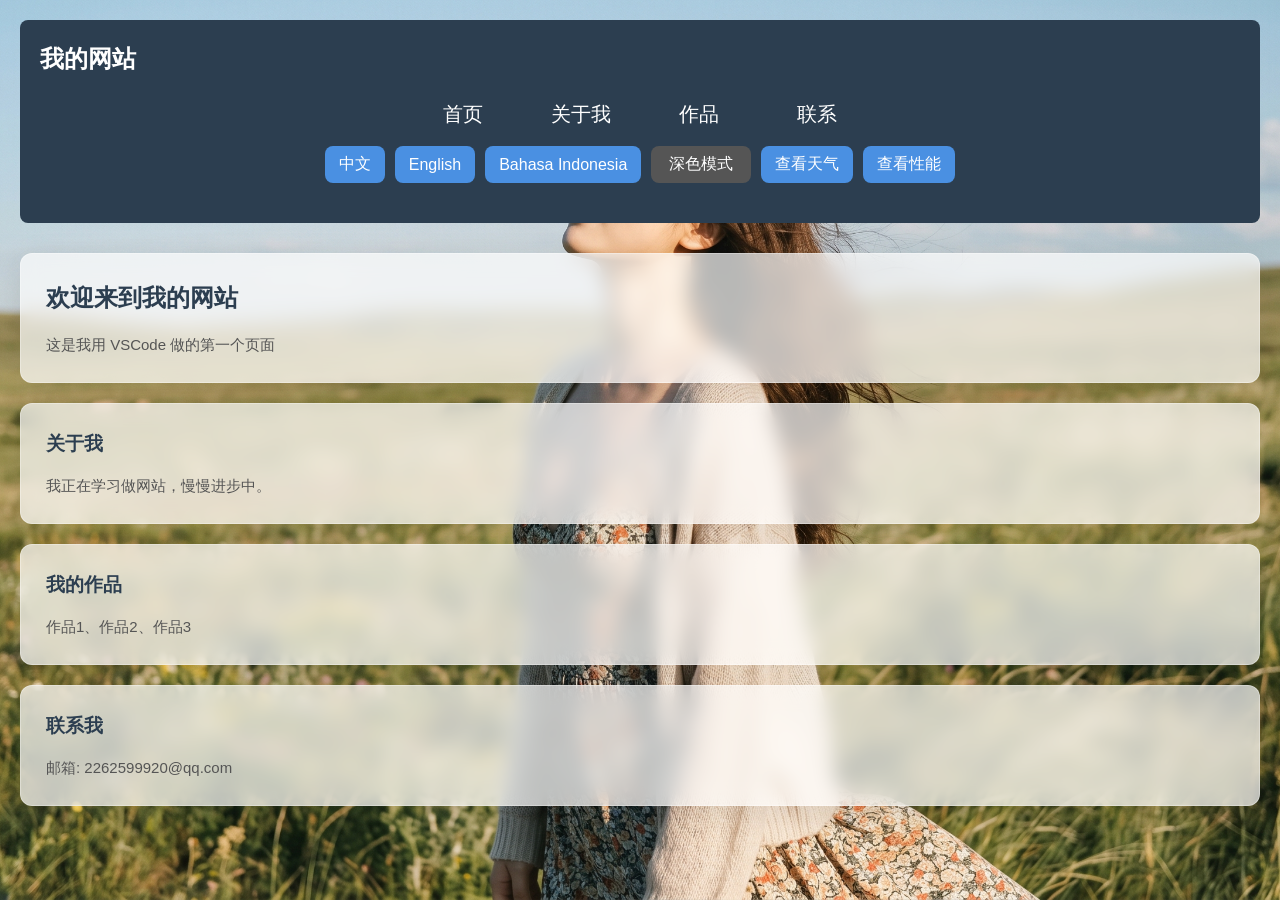
<file: index.html>
<!DOCTYPE html>
<html lang="zh-CN">

<head>
  <meta charset="UTF-8">
  <meta name="viewport" content="width=device-width, initial-scale=1.0">
  <title>我的网站</title>
  <link rel="stylesheet" href="style.css">
  <!-- 多尺寸 favicon，适配所有设备 -->
  <link rel="icon" type="image/png" sizes="32x32" href="/favicon-32x32.png">
  <link rel="icon" type="image/png" sizes="16x16" href="/favicon-16x16.png">
  <link rel="apple-touch-icon" sizes="180x180" href="/apple-touch-icon.png">
  <link rel="manifest" href="/site.webmanifest">
</head>

<body>

  <header>
    <div class="header-top">
      <h2 id="siteTitle"></h2>
      <p id="weatherSlogan"></p>
    </div>
    <nav>
      <!-- 第一行：导航链接 -->
      <div class="nav-links">
        <a href="#home" id="navHome"></a>
        <a href="#about" id="navAbout"></a>
        <a href="#works" id="navWorks"></a>
        <a href="#contact" id="navContact"></a>
      </div>
      <!-- 第二行：语言+深色模式按钮 -->
      <div class="nav-buttons">
        <button class="lang-btn" data-lang="zh">中文</button>
        <button class="lang-btn" data-lang="en">English</button>
        <button class="lang-btn" data-lang="id">Bahasa Indonesia</button>
        <button id="darkModeBtn">深色模式</button>
        <button class="lang-btn" id="weatherBtn" onclick="location.href='weather.html'">查看天气</button>
        <button class="lang-btn" id="perfBtn" onclick="location.href='perf.html'">查看性能</button>
      </div>
    </nav>
  </header>

  <section id="home">
    <h1 id="welcome"></h1>
    <p id="desc"></p>
  </section>

  <section id="about">
    <h3 id="aboutTitle"></h3>
    <p id="aboutDesc"></p>
  </section>

  <section id="works">
    <h3 id="worksTitle"></h3>
    <p id="worksDesc"></p>
  </section>

  <section id="contact">
    <h3 id="contactTitle"></h3>
    <p id="contactDesc"></p>
  </section>

  <script src="i18n.js"></script>
</body>

</html>
</file>
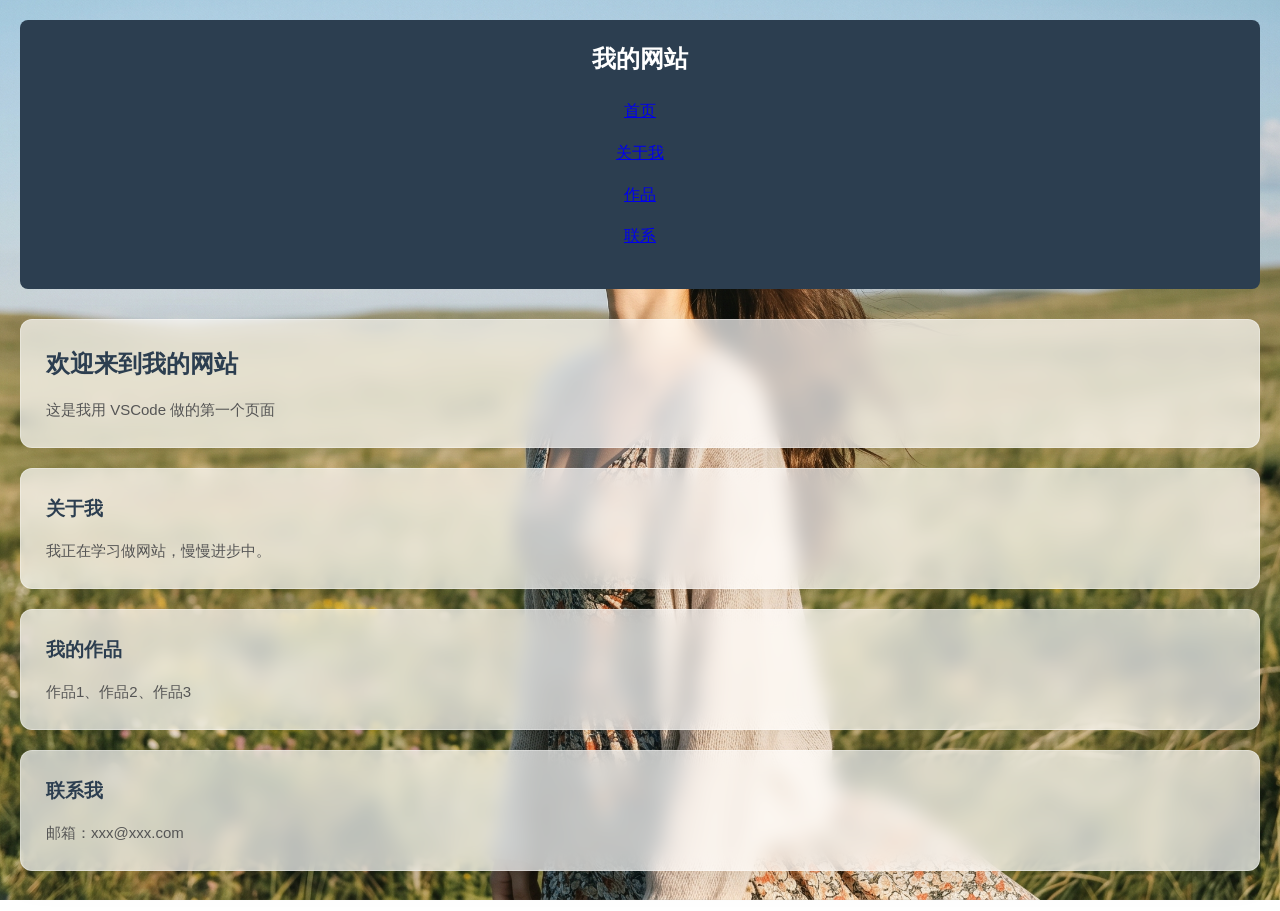
<file: My web.html>
<!DOCTYPE html>
<html lang="zh-CN">

<head>
  <meta charset="UTF-8">
  <meta name="viewport" content="width=device-width, initial-scale=1.0">
  <title>我的网站</title>
  <link rel="stylesheet" href="style.css">
</head>

<body>

  <header>
    <h2>我的网站</h2>
    <nav>
      <a href="#home">首页</a>
      <a href="#about">关于我</a>
      <a href="#works">作品</a>
      <a href="#contact">联系</a>
    </nav>
  </header>

  <section id="home">
    <h1>欢迎来到我的网站</h1>
    <p>这是我用 VSCode 做的第一个页面</p>
  </section>

  <section id="about">
    <h3>关于我</h3>
    <p>我正在学习做网站，慢慢进步中。</p>
  </section>

  <section id="works">
    <h3>我的作品</h3>
    <p>作品1、作品2、作品3</p>
  </section>

  <section id="contact">
    <h3>联系我</h3>
    <p>邮箱：xxx@xxx.com</p>
  </section>

</body>

</html>
</file>
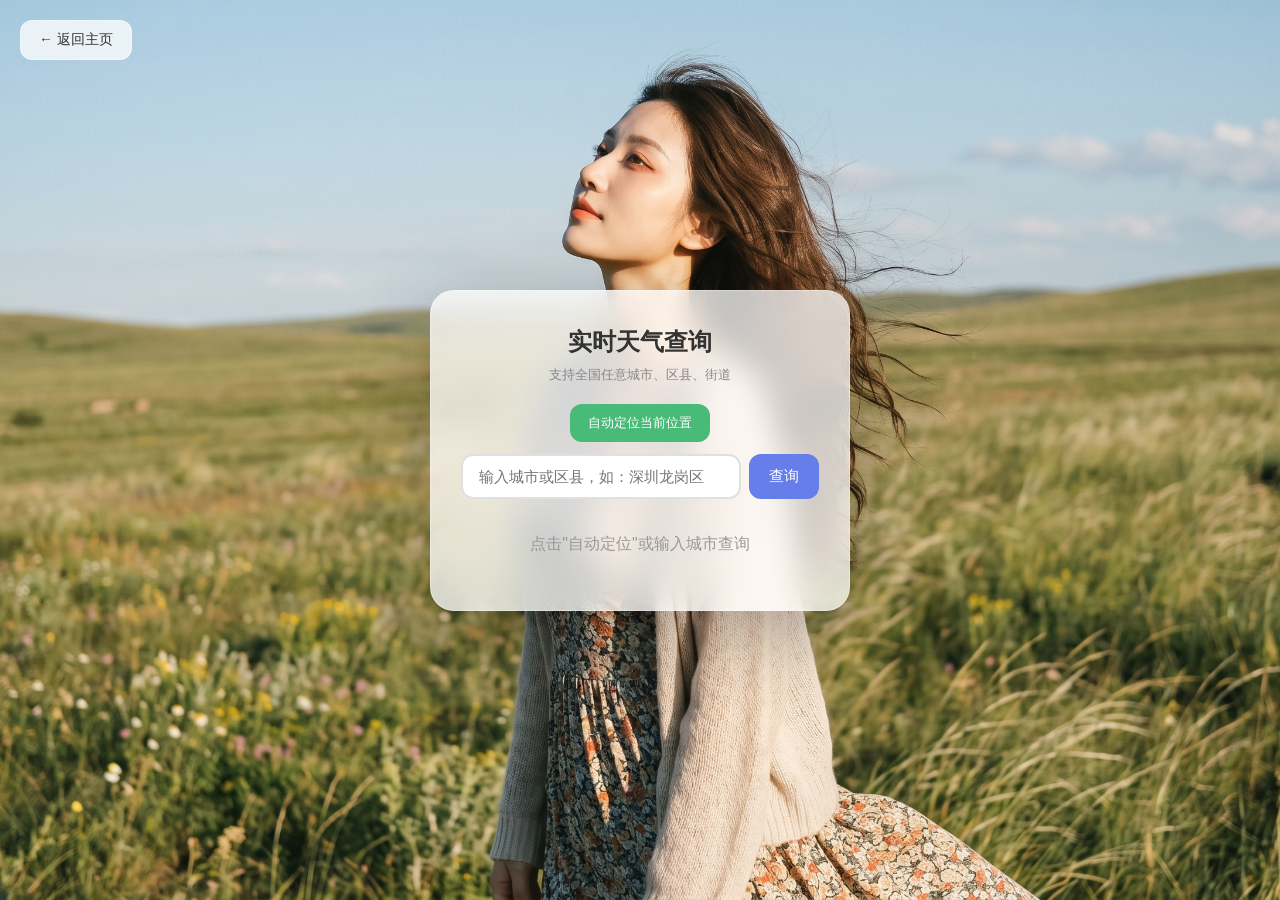
<file: weather.html>
<!DOCTYPE html>
<html lang="zh-CN">

<head>
    <meta charset="UTF-8">
    <meta name="viewport" content="width=device-width, initial-scale=1.0">
    <title>实时天气查询</title>
    <style>
        * {
            margin: 0;
            padding: 0;
            box-sizing: border-box;
        }

        body {
            font-family: -apple-system, BlinkMacSystemFont, 'Segoe UI', 'PingFang SC', 'Microsoft YaHei', sans-serif;
            display: flex;
            justify-content: center;
            align-items: center;
            min-height: 100vh;
            margin: 0;
            background: url('https://zhu1148.github.io/web/ChatGPT Image 2026年5月8日 19_42_10.png') no-repeat center center fixed;
            background-size: cover;
            padding: 20px;
        }

        .weather-card {
            background: rgba(255, 255, 255, 0.75);
            backdrop-filter: blur(15px);
            -webkit-backdrop-filter: blur(15px);
            border: 1px solid rgba(255, 255, 255, 0.3);
            padding: 35px 30px;
            border-radius: 24px;
            box-shadow: 0 25px 80px rgba(0, 0, 0, 0.3);
            text-align: center;
            width: 100%;
            max-width: 420px;
        }

        h2 {
            font-size: 24px;
            margin-bottom: 8px;
            color: #333;
        }

        .subtitle {
            color: #888;
            font-size: 13px;
            margin-bottom: 20px;
        }

        .input-group {
            display: flex;
            gap: 8px;
            margin-bottom: 15px;
        }

        .city-input {
            flex: 1;
            padding: 12px 16px;
            border: 2px solid #e0e0e0;
            border-radius: 12px;
            font-size: 15px;
            outline: none;
            transition: border-color 0.3s;
        }

        .city-input:focus {
            border-color: #667eea;
        }

        .btn {
            background: #667eea;
            color: white;
            border: none;
            padding: 12px 20px;
            border-radius: 12px;
            cursor: pointer;
            font-size: 15px;
            white-space: nowrap;
            transition: background 0.3s;
        }

        .btn:hover {
            background: #5a6fd6;
        }

        .btn-secondary {
            background: #f0f0f0;
            color: #555;
            margin-top: 10px;
            font-size: 13px;
            padding: 10px 18px;
        }

        .btn-secondary:hover {
            background: #e0e0e0;
        }

        .suggestions {
            background: #f8f9fa;
            border-radius: 12px;
            margin-bottom: 15px;
            padding: 10px;
            text-align: left;
            max-height: 250px;
            overflow-y: auto;
            display: none;
        }

        .suggestion-item {
            padding: 12px;
            cursor: pointer;
            border-radius: 8px;
            transition: background 0.2s;
            border-bottom: 1px solid #eee;
        }

        .suggestion-item:last-child {
            border-bottom: none;
        }

        .suggestion-item:hover {
            background: #e9ecef;
        }

        .suggestion-item .name {
            font-weight: 600;
            color: #333;
            font-size: 15px;
        }

        .suggestion-item .detail {
            color: #888;
            font-size: 12px;
            margin-top: 3px;
        }

        .temp {
            font-size: 72px;
            font-weight: 300;
            color: #333;
            margin: 15px 0;
            line-height: 1;
        }

        .desc {
            font-size: 22px;
            color: #555;
            margin-bottom: 8px;
        }

        .location-tag {
            display: inline-block;
            background: #f0f4ff;
            color: #667eea;
            padding: 6px 14px;
            border-radius: 20px;
            font-size: 14px;
            margin-bottom: 15px;
        }

        .detail-grid {
            display: grid;
            grid-template-columns: 1fr 1fr;
            gap: 12px;
            margin-top: 20px;
        }

        .detail-item {
            background: #f8f9fa;
            padding: 12px;
            border-radius: 12px;
            font-size: 13px;
            color: #666;
        }

        .detail-item .label {
            color: #999;
            font-size: 11px;
            margin-bottom: 4px;
        }

        .detail-item .value {
            color: #333;
            font-size: 16px;
            font-weight: 600;
        }

        .loading {
            color: #999;
            padding: 20px;
        }

        .error {
            color: #e74c3c;
            padding: 15px;
            font-size: 14px;
        }

        .locate-btn {
            background: #48bb78;
            color: white;
            border: none;
            padding: 10px 18px;
            border-radius: 12px;
            cursor: pointer;
            font-size: 13px;
            margin-bottom: 12px;
        }

        .locate-btn:hover {
            background: #38a169;
        }

        .back-btn {
            position: fixed;
            top: 20px;
            left: 20px;
            background: rgba(255, 255, 255, 0.75);
            backdrop-filter: blur(10px);
            -webkit-backdrop-filter: blur(10px);
            border: 1px solid rgba(255, 255, 255, 0.3);
            color: #333;
            padding: 10px 18px;
            border-radius: 12px;
            cursor: pointer;
            font-size: 14px;
            text-decoration: none;
            transition: background 0.3s;
            z-index: 100;
        }

        .back-btn:hover {
            background: rgba(255, 255, 255, 0.9);
        }
    </style>
</head>

<body>
    <a href="index.html" class="back-btn">← 返回主页</a>

    <div class="weather-card">
        <h2>实时天气查询</h2>
        <p class="subtitle">支持全国任意城市、区县、街道</p>

        <button class="locate-btn" onclick="autoLocate()">自动定位当前位置</button>

        <div class="input-group">
            <input type="text" class="city-input" id="cityInput" placeholder="输入城市或区县，如：深圳龙岗区" value="">
            <button class="btn" onclick="searchCity()">查询</button>
        </div>

        <div class="suggestions" id="suggestions"></div>

        <div id="result">
            <p class="loading">点击"自动定位"或输入城市查询</p>
        </div>
    </div>

    <script>
        function getWeatherInfo(code) {
            const map = {
                0: { text: '晴朗', icon: '☀️' },
                1: { text: '主要晴朗', icon: '🌤️' },
                2: { text: '多云', icon: '⛅' },
                3: { text: '阴天', icon: '☁️' },
                45: { text: '雾', icon: '🌫️' },
                48: { text: '雾凇', icon: '🌫️' },
                51: { text: '毛毛雨', icon: '🌦️' },
                53: { text: '中度毛毛雨', icon: '🌦️' },
                55: { text: '大毛毛雨', icon: '🌧️' },
                61: { text: '小雨', icon: '🌧️' },
                63: { text: '中雨', icon: '🌧️' },
                65: { text: '大雨', icon: '🌧️' },
                71: { text: '小雪', icon: '🌨️' },
                73: { text: '中雪', icon: '🌨️' },
                75: { text: '大雪', icon: '❄️' },
                80: { text: '阵雨', icon: '🌦️' },
                81: { text: '强阵雨', icon: '🌧️' },
                82: { text: '暴雨', icon: '⛈️' },
                95: { text: '雷雨', icon: '⛈️' },
                96: { text: '雷雨伴冰雹', icon: '⛈️' },
                99: { text: '强雷雨伴冰雹', icon: '⛈️' }
            };
            return map[code] || { text: '未知', icon: '❓' };
        }

        async function searchCity() {
            const city = document.getElementById('cityInput').value.trim();
            const resultDiv = document.getElementById('result');
            const sugDiv = document.getElementById('suggestions');

            if (!city) {
                resultDiv.innerHTML = '<p class="error">请输入城市名</p>';
                return;
            }

            resultDiv.innerHTML = '<p class="loading">正在搜索...</p>';
            sugDiv.style.display = 'none';

            try {
                const response = await fetch(
                    `https://nominatim.openstreetmap.org/search?format=json&q=${encodeURIComponent(city)}&accept-language=zh-CN&limit=8&countrycodes=cn`,
                    { headers: { 'User-Agent': 'WeatherApp/1.0 (personal use)' } }
                );
                const data = await response.json();

                if (!data || data.length === 0) {
                    resultDiv.innerHTML = '<p class="error">未找到该地点，试试输入"深圳市龙岗区"或"湖南衡阳"</p>';
                    return;
                }

                let html = '';
                data.forEach((place) => {
                    const name = place.display_name.split(',')[0];
                    const detail = place.display_name;
                    html += `
                        <div class="suggestion-item" onclick="selectCity(${place.lat}, ${place.lon}, '${name.replace(/'/g, "\\'")}')">
                            <div class="name">${name}</div>
                            <div class="detail">${detail}</div>
                        </div>
                    `;
                });

                sugDiv.innerHTML = html;
                sugDiv.style.display = 'block';
                resultDiv.innerHTML = '<p style="color:#667eea; font-size:14px;">👆 请点击上方列表选择具体位置</p>';

            } catch (error) {
                resultDiv.innerHTML = '<p class="error">搜索失败，请检查网络</p>';
                console.error(error);
            }
        }

        async function selectCity(lat, lon, name) {
            document.getElementById('suggestions').style.display = 'none';
            const resultDiv = document.getElementById('result');
            resultDiv.innerHTML = '<p class="loading">正在获取天气...</p>';

            try {
                const response = await fetch(
                    `https://api.open-meteo.com/v1/forecast?latitude=${lat}&longitude=${lon}&current_weather=true`
                );
                const data = await response.json();
                const current = data.current_weather;
                const info = getWeatherInfo(current.weathercode);

                localStorage.setItem('weatherCache', JSON.stringify({
                    name: name,
                    temperature: current.temperature,
                    weathercode: current.weathercode,
                    timestamp: Date.now()
                }));

                resultDiv.innerHTML = `
                    <div class="location-tag">${name}</div>
                    <div class="desc">${info.icon} ${info.text}</div>
                    <div class="temp">${current.temperature}°</div>
                    <div class="detail-grid">
                        <div class="detail-item">
                            <div class="label">风速</div>
                            <div class="value">${current.windspeed} km/h</div>
                        </div>
                        <div class="detail-item">
                            <div class="label">风向</div>
                            <div class="value">${current.winddirection}°</div>
                        </div>
                        <div class="detail-item">
                            <div class="label">坐标</div>
                            <div class="value">${Number(lat).toFixed(2)}, ${Number(lon).toFixed(2)}</div>
                        </div>
                        <div class="detail-item">
                            <div class="label">更新</div>
                            <div class="value">${new Date().toLocaleTimeString('zh-CN', { hour: '2-digit', minute: '2-digit' })}</div>
                        </div>
                    </div>
                `;

            } catch (error) {
                resultDiv.innerHTML = '<p class="error">获取天气失败</p>';
                console.error(error);
            }
        }

        function autoLocate() {
            const resultDiv = document.getElementById('result');
            if (!navigator.geolocation) {
                resultDiv.innerHTML = '<p class="error">您的浏览器不支持定位</p>';
                return;
            }

            resultDiv.innerHTML = '<p class="loading">正在定位...</p>';

            navigator.geolocation.getCurrentPosition(
                async (position) => {
                    const lat = position.coords.latitude;
                    const lon = position.coords.longitude;
                    try {
                        const res = await fetch(
                            `https://nominatim.openstreetmap.org/reverse?format=json&lat=${lat}&lon=${lon}&accept-language=zh-CN`,
                            { headers: { 'User-Agent': 'WeatherApp/1.0' } }
                        );
                        const data = await res.json();
                        const name = data.address.city || data.address.town || data.address.district || data.address.county || '当前位置';
                        const district = data.address.district || data.address.suburb || '';
                        const displayName = district ? `${name} ${district}` : name;
                        selectCity(lat, lon, displayName);
                    } catch (e) {
                        selectCity(lat, lon, '当前位置');
                    }
                },
                (error) => {
                    let msg = '定位失败';
                    if (error.code === 1) msg = '您拒绝了定位权限，请手动输入城市';
                    else if (error.code === 2) msg = '无法获取位置信息';
                    else if (error.code === 3) msg = '定位超时';
                    resultDiv.innerHTML = `<p class="error">${msg}</p>`;
                },
                { enableHighAccuracy: true, timeout: 10000, maximumAge: 0 }
            );
        }

        document.getElementById('cityInput').addEventListener('keypress', function (e) {
            if (e.key === 'Enter') searchCity();
        });
    </script>
</body>

</html>
</file>
<file: style.css>
/* 全局样式 */
* {
    margin: 0;
    padding: 0;
    box-sizing: border-box;
    font-family: "Microsoft YaHei", sans-serif;
}

/* 修改 style.css 中的 body 部分 */
body {
    /* 替换原本的 background-color: #f5f5f5; */
    background: url('https://zhu1148.github.io/web/ChatGPT Image 2026年5月8日 19_42_10.png') no-repeat center center fixed;
    background-size: cover;
    line-height: 1.6;
    padding: 20px;
    min-height: 100vh;
}

/* 头部导航 */
header {
    background-color: #2c3e50;
    color: white;
    padding: 20px;
    text-align: center;
    margin-bottom: 30px;
    border-radius: 8px;
}

nav {
    display: flex;
    flex-direction: column;
    align-items: center;
    gap: 16px;
    padding: 20px 12px;
    width: 100%;
    box-sizing: border-box;
}

.nav-links {
    display: flex;
    justify-content: center;
    flex-wrap: wrap;
    gap: clamp(16px, 5vw, 48px);
    width: 100%;
}

.nav-links a {
    text-decoration: none;
    font-size: clamp(16px, 3vw, 20px);
    color: #fff;
    white-space: nowrap;
    text-align: center;
    min-width: 70px;
}

.nav-links a:hover {
    color: #3498db;
}

.nav-buttons {
    display: flex;
    justify-content: center;
    flex-wrap: wrap;
    gap: 10px;
    width: 100%;
}

/* 内容区域 */
section {
    background: rgba(255, 255, 255, 0.7);
    /* 70% 透明度的白色 */
    backdrop-filter: blur(10px);
    /* 模糊效果 */
    -webkit-backdrop-filter: blur(10px);
    /* 兼容 Safari 浏览器 */
    border: 1px solid rgba(255, 255, 255, 0.3);
    /* 增加细微边框感 */
    padding: 25px;
    margin-bottom: 20px;
    border-radius: 12px;
    /* 圆角稍微调大一点更有设计感 */
    box-shadow: 0 8px 32px rgba(0, 0, 0, 0.1);
    /* 柔和的阴影 */
    transition: transform 0.3s ease, box-shadow 0.3s ease;
}

section:hover {
    transform: scale(1.03);
    box-shadow: 0 12px 40px rgba(0, 0, 0, 0.15);
}

h1,
h3 {
    color: #2c3e50;
    margin-bottom: 15px;
}

p {
    color: #555;
    font-size: 15px;
}

.header-top {
    display: flex;
    justify-content: space-between;
    align-items: center;
    flex-wrap: wrap;
    gap: 10px;
}

#weatherSlogan {
    color: rgba(255, 255, 255, 0.7);
    font-size: 13px;
    font-style: italic;
    margin: 0;
    text-align: right;
}

.dark #weatherSlogan {
    color: rgba(255, 255, 255, 0.6);
}

/* 深色模式 */
.dark {
    background: url('https://zhu1148.github.io/web/ChatGPT Image 2026年5月8日 19_42_10.png') no-repeat center center fixed;
    /* 移除纯色背景，显示 body 的背景图 */
    background-size: cover;
    color: #eee;
}

.dark header {
    background: #1a1a1a;
}

.dark .nav-links a {
    color: #fff;
}

.dark section {
    background: rgba(0, 0, 0, 0.6);
    /* 使用更深但带透明度的黑色 */
    backdrop-filter: blur(12px);
    /* 增加模糊感 */
    border: 1px solid rgba(255, 255, 255, 0.1);
    /* 增加极细的亮边 */
}

.dark h1,
.dark h3 {
    color: #eee;
}

.dark p {
    color: #ccc;
}

.dark #weatherSlogan {
    color: #aaa;
}

/* 按钮样式 */
.lang-btn,
#darkModeBtn {
    background: #4a90e2;
    color: #fff !important;
    border: none;
    padding: 8px 14px;
    border-radius: 8px;
    font-size: clamp(14px, 2.5vw, 16px);
    cursor: pointer;
    transition: 0.2s;
    white-space: nowrap;
}

#darkModeBtn {
    background: #555;
    min-width: 100px;
}

.lang-btn:hover {
    background: #3570b0;
}

#darkModeBtn:hover {
    background: #666;
}

/* 响应式适配 */
@media (max-width: 480px) {
    .nav-links {
        gap: 12px;
    }

    .nav-links a {
        min-width: 60px;
        font-size: 15px;
    }

    .lang-btn,
    #darkModeBtn {
        padding: 6px 10px;
        font-size: 13px;
    }
}
</file>
